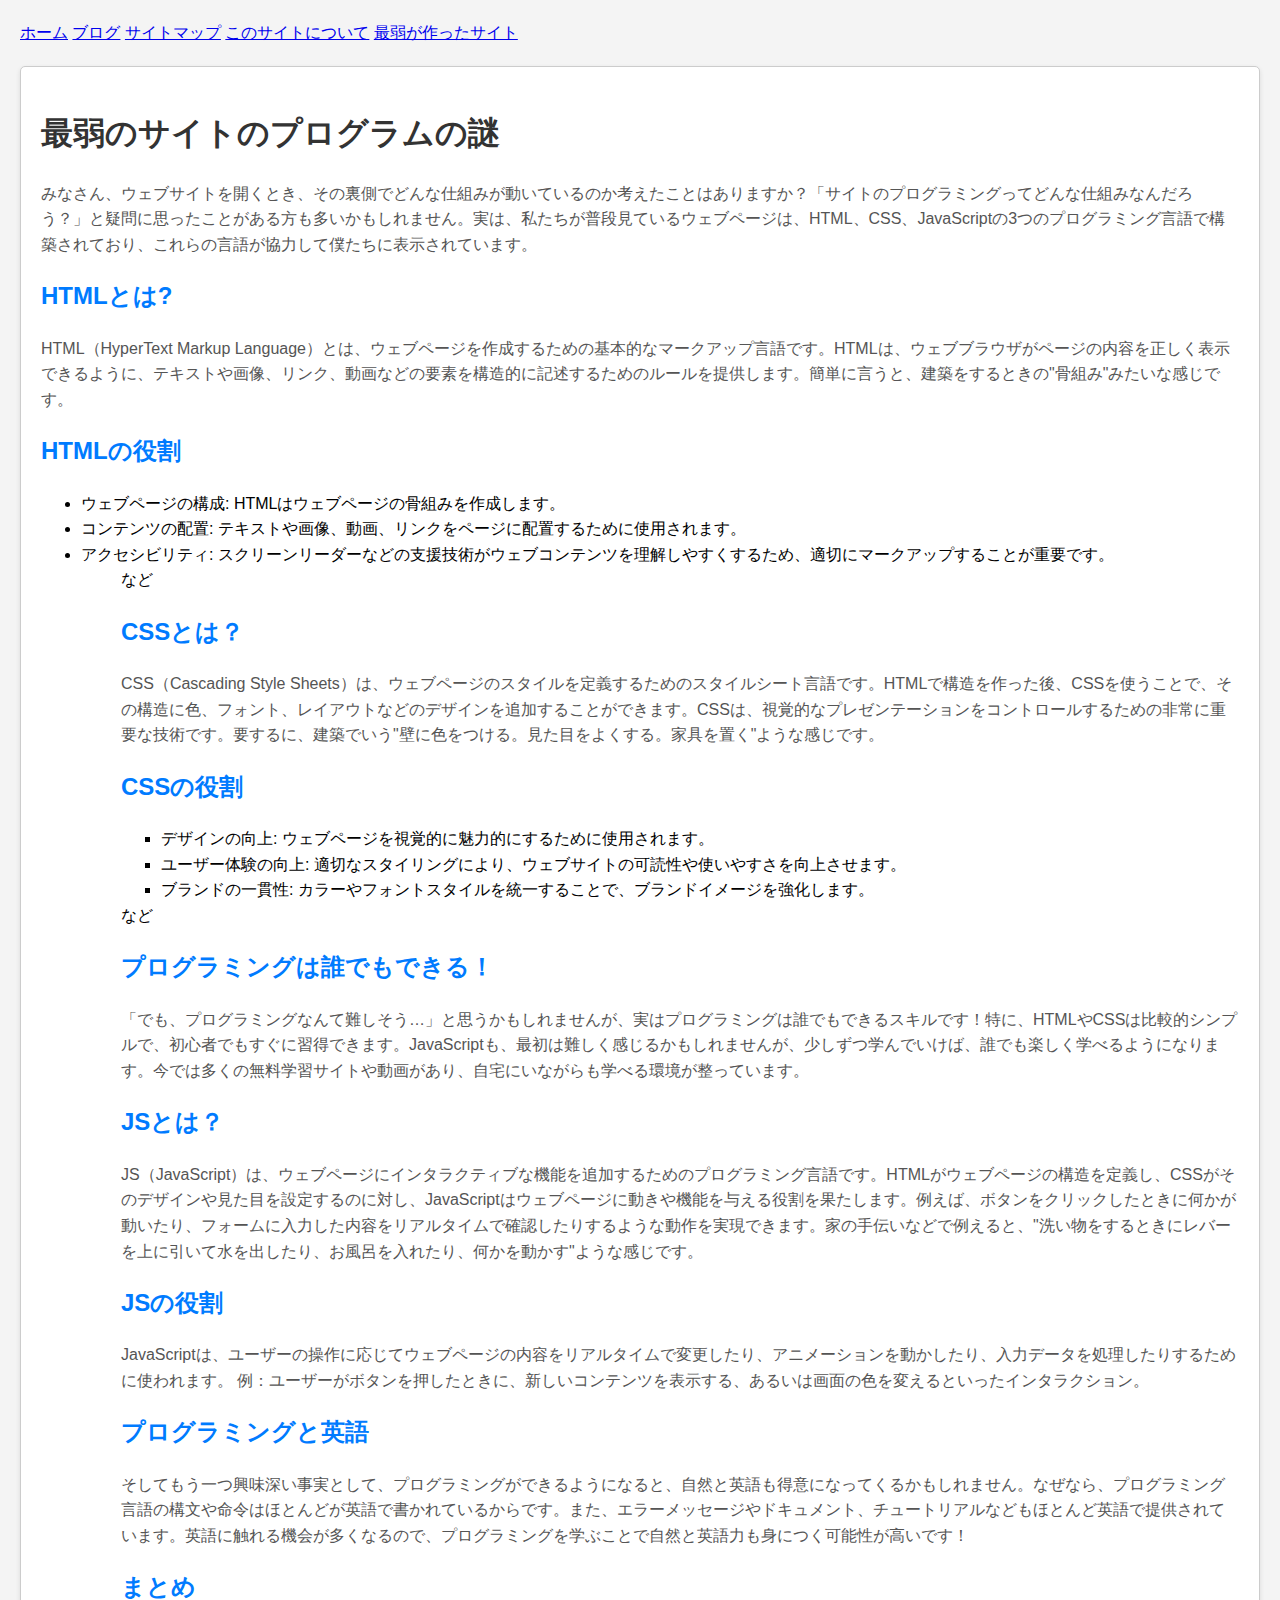
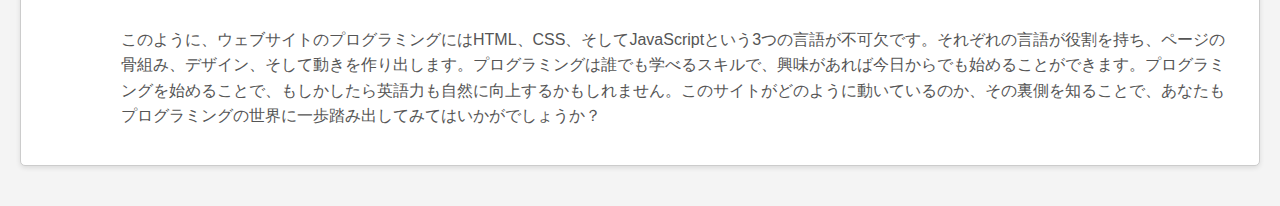
<file: himitsu.html>
<!DOCTYPE html>
<html lang="ja">
<head>
    <meta charset="UTF-8">
    <meta name="viewport" content="width=device-width, initial-scale=1.0">
    <title>最弱のサイトのプログラムの謎</title>
    <link rel="stylesheet"> <!-- CSSファイルはなし -->
</head>
<body>
  <!-- サイドバー -->
  <div id="sidebar" class="sidebar">
    <a href="https://mysite.f5.si/">ホーム</a>
    <a href="https://blog-mysite.f5.si" class="href1">ブログ</a>
    <a href="#" class="href2">サイトマップ</a>
    <a href="#" class="href3">このサイトについて</a>
    <a href="https://mysite-made.f5.si" class="href4">最弱が作ったサイト</a>
  </div>
    <div class="article">
        <h1>最弱のサイトのプログラムの謎</h1>
        <p>みなさん、ウェブサイトを開くとき、その裏側でどんな仕組みが動いているのか考えたことはありますか？「サイトのプログラミングってどんな仕組みなんだろう？」と疑問に思ったことがある方も多いかもしれません。実は、私たちが普段見ているウェブページは、HTML、CSS、JavaScriptの3つのプログラミング言語で構築されており、これらの言語が協力して僕たちに表示されています。</p>
      <h2>HTMLとは?</h2>
      <p>HTML（HyperText Markup Language）とは、ウェブページを作成するための基本的なマークアップ言語です。HTMLは、ウェブブラウザがページの内容を正しく表示できるように、テキストや画像、リンク、動画などの要素を構造的に記述するためのルールを提供します。簡単に言うと、建築をするときの"骨組み"みたいな感じです。</p>
      <h2>HTMLの役割</h2>
      <p><ul>
      <li>ウェブページの構成: HTMLはウェブページの骨組みを作成します。</li>
      <li>コンテンツの配置: テキストや画像、動画、リンクをページに配置するために使用されます。</li>
      <li>アクセシビリティ: スクリーンリーダーなどの支援技術がウェブコンテンツを理解しやすくするため、適切にマークアップすることが重要です。</li><ul>など</p>
      <h2>CSSとは？</h2>
      <p>CSS（Cascading Style Sheets）は、ウェブページのスタイルを定義するためのスタイルシート言語です。HTMLで構造を作った後、CSSを使うことで、その構造に色、フォント、レイアウトなどのデザインを追加することができます。CSSは、視覚的なプレゼンテーションをコントロールするための非常に重要な技術です。要するに、建築でいう"壁に色をつける。見た目をよくする。家具を置く"ような感じです。</p>
      <h2>CSSの役割</h2>
      <p><ul>
      <li>デザインの向上: ウェブページを視覚的に魅力的にするために使用されます。</li>
      <li>ユーザー体験の向上: 適切なスタイリングにより、ウェブサイトの可読性や使いやすさを向上させます。</li>
      <li>ブランドの一貫性: カラーやフォントスタイルを統一することで、ブランドイメージを強化します。</li>
      </ul>など</p>
      <h2>プログラミングは誰でもできる！</h2>
        <p>「でも、プログラミングなんて難しそう…」と思うかもしれませんが、実はプログラミングは誰でもできるスキルです！特に、HTMLやCSSは比較的シンプルで、初心者でもすぐに習得できます。JavaScriptも、最初は難しく感じるかもしれませんが、少しずつ学んでいけば、誰でも楽しく学べるようになります。今では多くの無料学習サイトや動画があり、自宅にいながらも学べる環境が整っています。</p>
      <h2>JSとは？</h2>
      <p>JS（JavaScript）は、ウェブページにインタラクティブな機能を追加するためのプログラミング言語です。HTMLがウェブページの構造を定義し、CSSがそのデザインや見た目を設定するのに対し、JavaScriptはウェブページに動きや機能を与える役割を果たします。例えば、ボタンをクリックしたときに何かが動いたり、フォームに入力した内容をリアルタイムで確認したりするような動作を実現できます。家の手伝いなどで例えると、"洗い物をするときにレバーを上に引いて水を出したり、お風呂を入れたり、何かを動かす"ような感じです。</p>
      <h2>JSの役割</h2>  
      <p>JavaScriptは、ユーザーの操作に応じてウェブページの内容をリアルタイムで変更したり、アニメーションを動かしたり、入力データを処理したりするために使われます。
例：ユーザーがボタンを押したときに、新しいコンテンツを表示する、あるいは画面の色を変えるといったインタラクション。</p>
      <h2>プログラミングと英語</h2>
        <p>そしてもう一つ興味深い事実として、プログラミングができるようになると、自然と英語も得意になってくるかもしれません。なぜなら、プログラミング言語の構文や命令はほとんどが英語で書かれているからです。また、エラーメッセージやドキュメント、チュートリアルなどもほとんど英語で提供されています。英語に触れる機会が多くなるので、プログラミングを学ぶことで自然と英語力も身につく可能性が高いです！</p>

        <h2>まとめ</h2>
        <p>このように、ウェブサイトのプログラミングにはHTML、CSS、そしてJavaScriptという3つの言語が不可欠です。それぞれの言語が役割を持ち、ページの骨組み、デザイン、そして動きを作り出します。プログラミングは誰でも学べるスキルで、興味があれば今日からでも始めることができます。プログラミングを始めることで、もしかしたら英語力も自然に向上するかもしれません。このサイトがどのように動いているのか、その裏側を知ることで、あなたもプログラミングの世界に一歩踏み出してみてはいかがでしょうか？</p>
    </div>
</body>
     <style>
               body {
            font-family: Arial, sans-serif;
            line-height: 1.6;
            background-color: #f4f4f4;
            margin: 0;
            padding: 20px;
        }

        .article {
            background-color: #fff;
            border: 1px solid #ccc;
            border-radius: 5px;
            padding: 20px;
            margin: 20px 0;
            box-shadow: 0 2px 5px rgba(0, 0, 0, 0.1);
        }

        h1 {
            color: #333;
        }

        h2 {
            color: #007BFF;
        }
h3{
  color:#007BFF;
}
        p {
            color: #555;
        }
 </style>
</html>
</file>
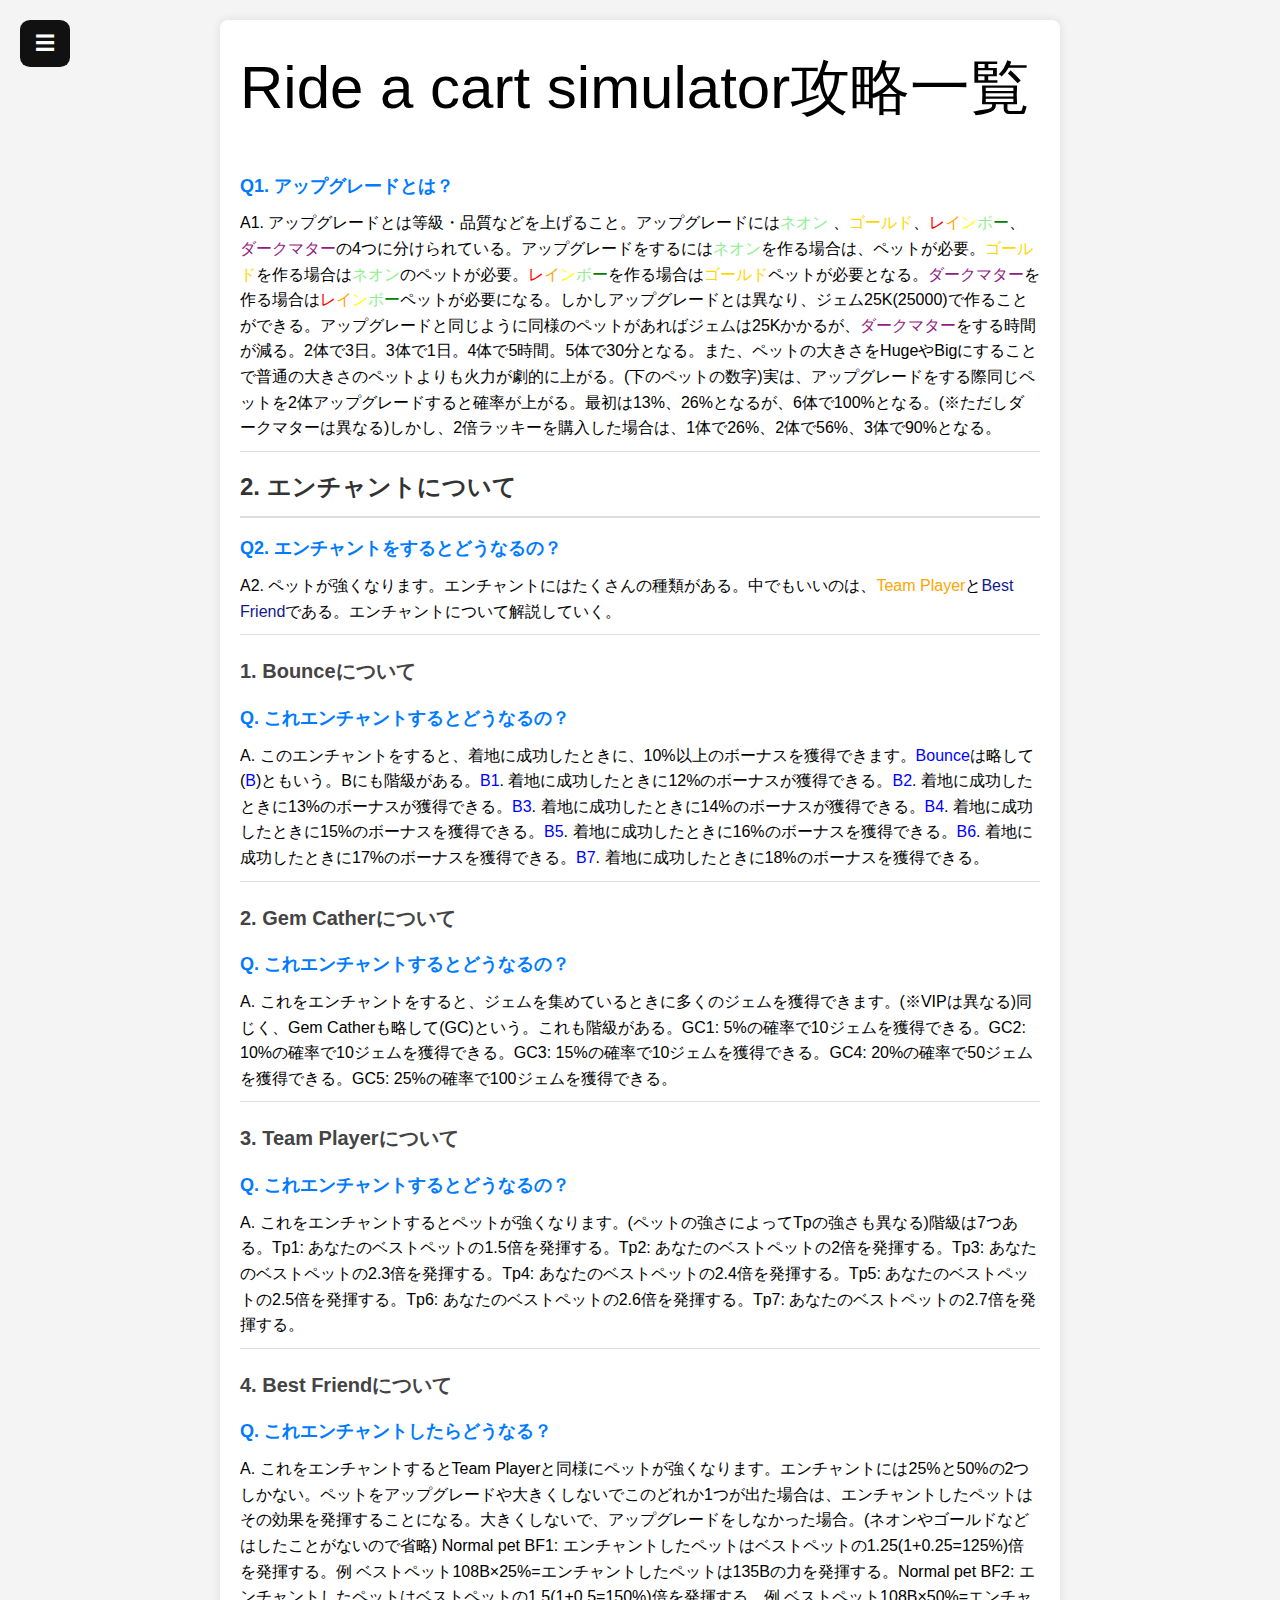
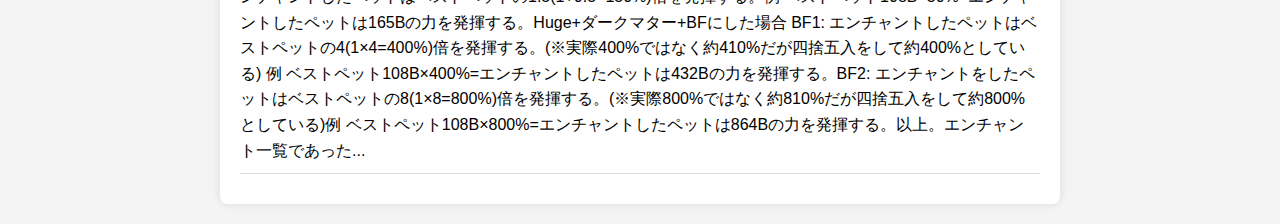
<file: Ride.html>
<!DOCTYPE html>
<html lang="ja">
<head>
    <meta charset="UTF-8">
    <meta name="viewport" content="width=device-width, initial-scale=1.0">
    <title>ペットのアップグレードとエンチャント</title>
    <link rel="stylesheet" href="ride.css">
</head>
<body>
    <div class="container">
      <header>Ride a cart simulator攻略一覧</header>　
       <div id="sidebar" class="sidebar">
    <a href="https://mysite.f5.si">ホーム</a>
    <a href="#" class="href1">お知らせ</a>
    <a href="#" class="href2">サイトマップ</a>
    <a href="#" class="href3">このサイトについて</a>
         <a href="https://blog-mysite.f5.si">ブログ</a>
      <h1>1. アップグレードについて</h1>
      </div>
      <!-- サイドバーを開閉するボタン -->
  <button class="open-btn" id="toggleButton" onclick="toggleSidebar()">☰</button>
        <div class="qa-section">
            <div class="question" onclick="toggleAnswer(this)">Q1. アップグレードとは？</div>
          <div class="answer">A1. アップグレードとは等級・品質などを上げること。アップグレードには<span style="color:lightgreen;">ネオン</span> 、<span style="color:gold;">ゴールド</span>、<span style="color:red;">レ</span><span style="color:orange;">イ</span><span style="color:yellow;">ン</span><span style="color:lightgreen;">ボ</span><span style="color:green;">ー</span>、<span style="color:#911d80;">ダークマター</span>の4つに分けられている。アップグレードをするには<span style="color:lightgreen;">ネオン</span>を作る場合は、ペットが必要。<span class="span1">ゴールド</span>を作る場合は<span class="span4">ネオン</span>のペットが必要。<span style="color:red;">レ</span><span style="color:orange;">イ</span><span style="color:yellow;">ン</span><span style="color:lightgreen;">ボ</span><span style="color:green;">ー</span>を作る場合は<span class="span1">ゴールド</span>ペットが必要となる。<span class="span2">ダークマター</span>を作る場合は<span style="color:red;">レ</span><span style="color:orange;">イ</span><span style="color:yellow;">ン</span><span style="color:lightgreen;">ボ</span><span style="color:green;">ー</span>ペットが必要になる。しかしアップグレードとは異なり、ジェム25K(25000)で作ることができる。アップグレードと同じように同様のペットがあればジェムは25Kかかるが、<span class="span2">ダークマター</span>をする時間が減る。2体で3日。3体で1日。4体で5時間。5体で30分となる。また、ペットの大きさをHugeやBigにすることで普通の大きさのペットよりも火力が劇的に上がる。(下のペットの数字)実は、アップグレードをする際同じペットを2体アップグレードすると確率が上がる。最初は13%、26%となるが、6体で100%となる。(※ただしダークマターは異なる)しかし、2倍ラッキーを購入した場合は、1体で26%、2体で56%、3体で90%となる。</div>
        </div>
        <h1>2. エンチャントについて</h1>
        <div class="qa-section">
            <div class="question" onclick="toggleAnswer(this)">Q2. エンチャントをするとどうなるの？</div>
          <div class="answer">A2. ペットが強くなります。エンチャントにはたくさんの種類がある。中でもいいのは、<span class="span3">Team Player</span>と<span class="span5">Best Friend</span>である。エンチャントについて解説していく。</div>
        </div>
        <h2>1. Bounceについて</h2>
        <div class="qa-section">
            <div class="question" onclick="toggleAnswer(this)">Q. これエンチャントするとどうなるの？</div>
          <div class="answer">A. このエンチャントをすると、着地に成功したときに、10%以上のボーナスを獲得できます。<span class="span6">Bounce</span>は略して(<span class="span6">B</span>)ともいう。Bにも階級がある。<span class="span6">B1</span>. 着地に成功したときに12%のボーナスが獲得できる。<span class="span6">B2</span>. 着地に成功したときに13%のボーナスが獲得できる。<span class="span6">B3</span>. 着地に成功したときに14%のボーナスが獲得できる。<span class="span6">B4</span>. 着地に成功したときに15%のボーナスを獲得できる。<span class="span6">B5</span>. 着地に成功したときに16%のボーナスを獲得できる。<span class="span6">B6</span>. 着地に成功したときに17%のボーナスを獲得できる。<span class="span6">B7</span>. 着地に成功したときに18%のボーナスを獲得できる。</div>
        </div>
        <h2>2. Gem Catherについて</h2>
        <div class="qa-section">
            <div class="question" onclick="toggleAnswer(this)">Q. これエンチャントするとどうなるの？</div>
            <div class="answer">A. これをエンチャントをすると、ジェムを集めているときに多くのジェムを獲得できます。(※VIPは異なる)同じく、Gem Catherも略して(GC)という。これも階級がある。GC1: 5%の確率で10ジェムを獲得できる。GC2: 10%の確率で10ジェムを獲得できる。GC3: 15%の確率で10ジェムを獲得できる。GC4: 20%の確率で50ジェムを獲得できる。GC5: 25%の確率で100ジェムを獲得できる。</div>
        </div>
        <h2>3. Team Playerについて</h2>
        <div class="qa-section">
            <div class="question" onclick="toggleAnswer(this)">Q. これエンチャントするとどうなるの？</div>
            <div class="answer">A. これをエンチャントするとペットが強くなります。(ペットの強さによってTpの強さも異なる)階級は7つある。Tp1: あなたのベストペットの1.5倍を発揮する。Tp2: あなたのベストペットの2倍を発揮する。Tp3: あなたのベストペットの2.3倍を発揮する。Tp4: あなたのベストペットの2.4倍を発揮する。Tp5: あなたのベストペットの2.5倍を発揮する。Tp6: あなたのベストペットの2.6倍を発揮する。Tp7: あなたのベストペットの2.7倍を発揮する。</div>
        </div>
        <h2>4. Best Friendについて</h2>
        <div class="qa-section">
            <div class="question" onclick="toggleAnswer(this)">Q. これエンチャントしたらどうなる？</div>
            <div class="answer">A. これをエンチャントするとTeam Playerと同様にペットが強くなります。エンチャントには25%と50%の2つしかない。ペットをアップグレードや大きくしないでこのどれか1つが出た場合は、エンチャントしたペットはその効果を発揮することになる。大きくしないで、アップグレードをしなかった場合。(ネオンやゴールドなどはしたことがないので省略) Normal pet BF1: エンチャントしたペットはベストペットの1.25(1+0.25=125%)倍を発揮する。例 ベストペット108B×25%=エンチャントしたペットは135Bの力を発揮する。Normal pet BF2: エンチャントしたペットはベストペットの1.5(1+0.5=150%)倍を発揮する。例 ベストペット108B×50%=エンチャントしたペットは165Bの力を発揮する。Huge+ダークマター+BFにした場合 BF1: エンチャントしたペットはベストペットの4(1×4=400%)倍を発揮する。(※実際400%ではなく約410%だが四捨五入をして約400%としている) 例 ベストペット108B×400%=エンチャントしたペットは432Bの力を発揮する。BF2: エンチャントをしたペットはベストペットの8(1×8=800%)倍を発揮する。(※実際800%ではなく約810%だが四捨五入をして約800%としている)例 ベストペット108B×800%=エンチャントしたペットは864Bの力を発揮する。以上。エンチャント一覧であった...</div>
        </div>
    </div>
    <script>function toggleSidebar() {
      var sidebar = document.getElementById("sidebar");
      var toggleButton = document.getElementById("toggleButton");

      if (sidebar.classList.contains("open")) {
        sidebar.classList.remove("open");  // サイドバーを閉じる
        toggleButton.innerHTML = "☰";     // ボタンを「☰」に戻す
      } else {
        sidebar.classList.add("open");     // サイドバーを開く
        toggleButton.innerHTML = "×";      // ボタンを「×」に変更
      }
    }</script>
</body>
</html>
</file>
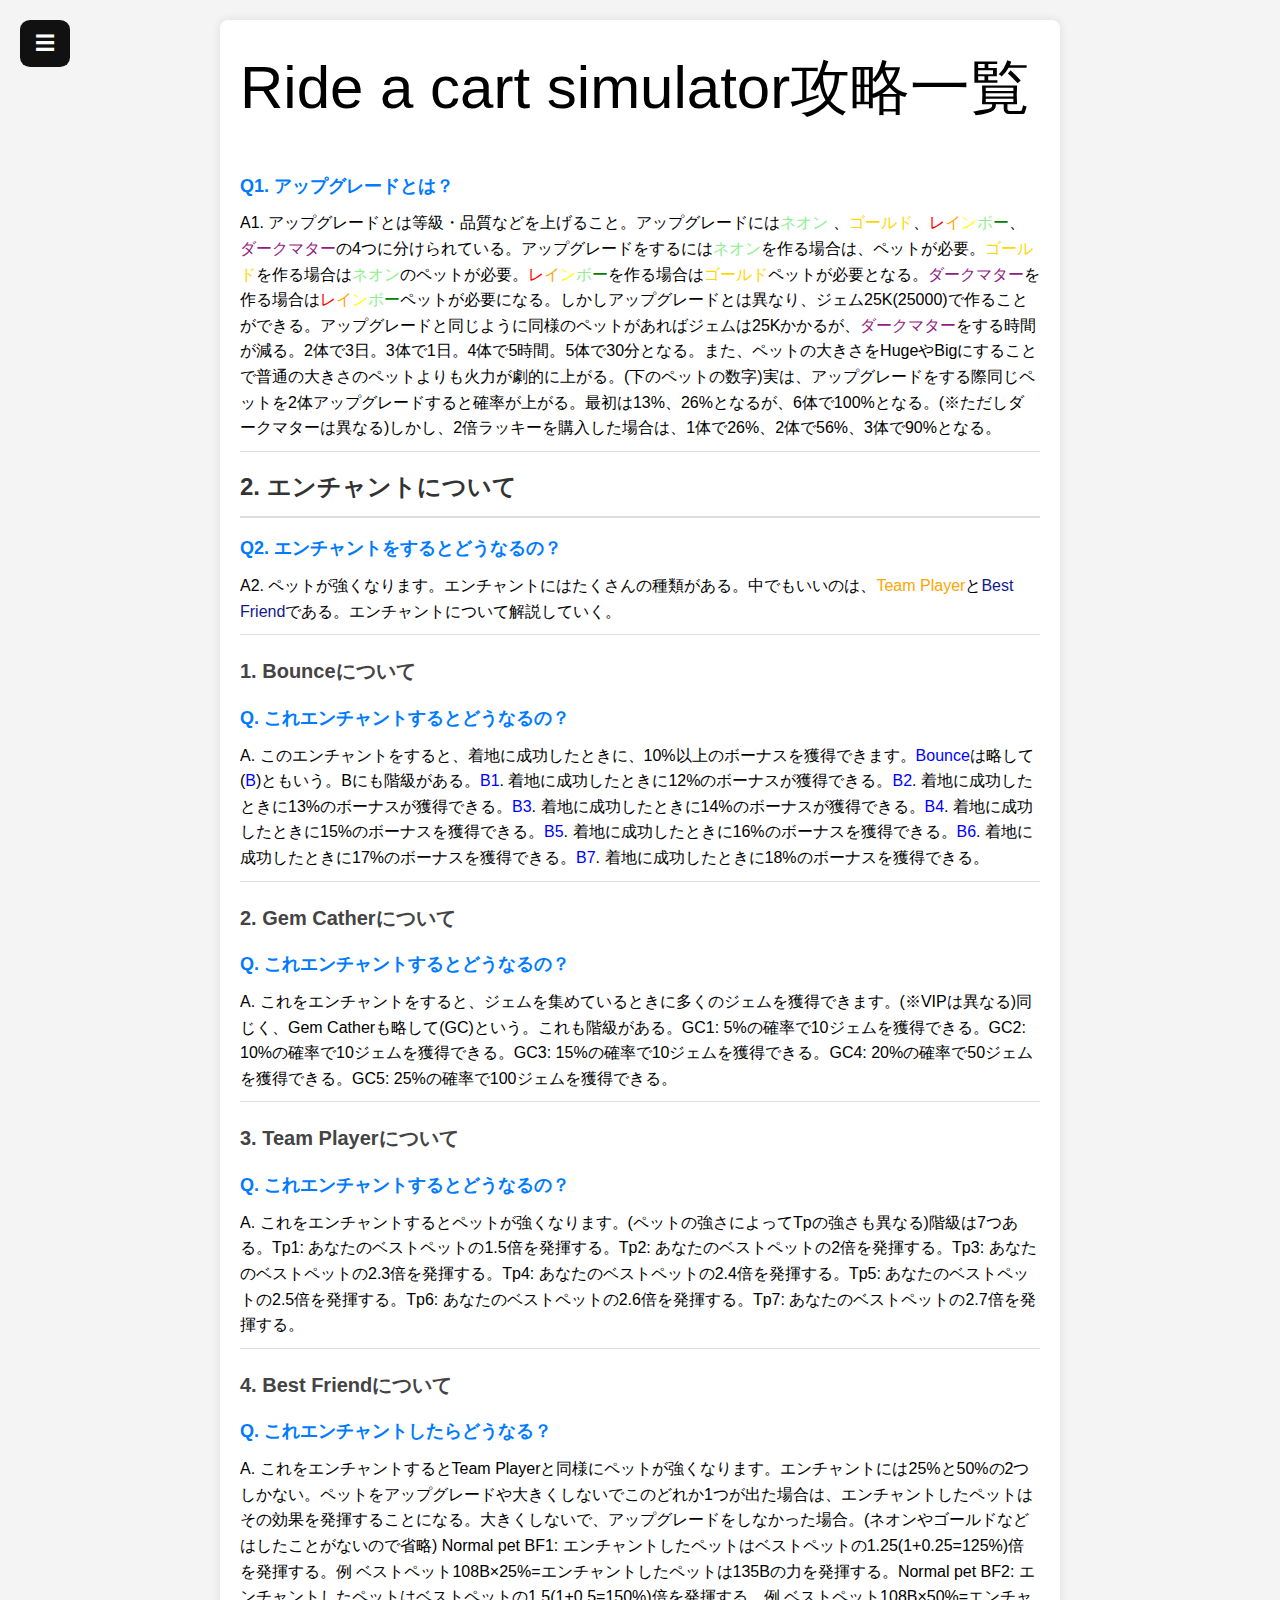
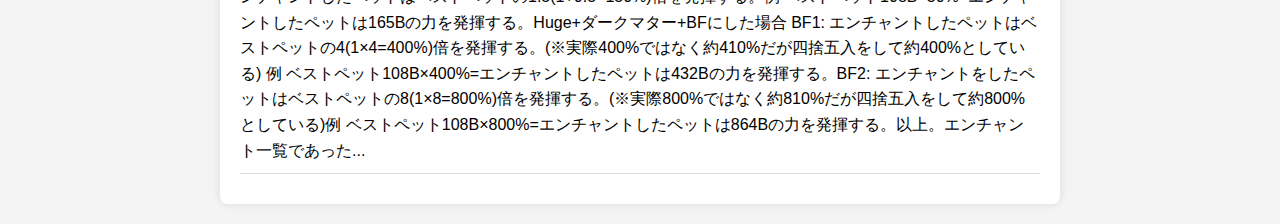
<file: blog/Ride.html>
<!DOCTYPE html>
<html lang="ja">
<head>
    <meta charset="UTF-8">
    <meta name="viewport" content="width=device-width, initial-scale=1.0">
    <title>ペットのアップグレードとエンチャント</title>
    <link rel="stylesheet">
</head>
    
<body>
    <div class="container">
      <header>Ride a cart simulator攻略一覧</header>　
       <div id="sidebar" class="sidebar">
    <a href="https://mysite.f5.si">ホーム</a>
    <a href="#" class="href1">お知らせ</a>
    <a href="#" class="href2">サイトマップ</a>
    <a href="#" class="href3">このサイトについて</a>
         <a href="https://blog-mysite.f5.si">ブログ</a>
      <h1>1. アップグレードについて</h1>
      </div>
      <!-- サイドバーを開閉するボタン -->
  <button class="open-btn" id="toggleButton" onclick="toggleSidebar()">☰</button>
        <div class="qa-section">
            <div class="question" onclick="toggleAnswer(this)">Q1. アップグレードとは？</div>
          <div class="answer">A1. アップグレードとは等級・品質などを上げること。アップグレードには<span style="color:lightgreen;">ネオン</span> 、<span style="color:gold;">ゴールド</span>、<span style="color:red;">レ</span><span style="color:orange;">イ</span><span style="color:yellow;">ン</span><span style="color:lightgreen;">ボ</span><span style="color:green;">ー</span>、<span style="color:#911d80;">ダークマター</span>の4つに分けられている。アップグレードをするには<span style="color:lightgreen;">ネオン</span>を作る場合は、ペットが必要。<span class="span1">ゴールド</span>を作る場合は<span class="span4">ネオン</span>のペットが必要。<span style="color:red;">レ</span><span style="color:orange;">イ</span><span style="color:yellow;">ン</span><span style="color:lightgreen;">ボ</span><span style="color:green;">ー</span>を作る場合は<span class="span1">ゴールド</span>ペットが必要となる。<span class="span2">ダークマター</span>を作る場合は<span style="color:red;">レ</span><span style="color:orange;">イ</span><span style="color:yellow;">ン</span><span style="color:lightgreen;">ボ</span><span style="color:green;">ー</span>ペットが必要になる。しかしアップグレードとは異なり、ジェム25K(25000)で作ることができる。アップグレードと同じように同様のペットがあればジェムは25Kかかるが、<span class="span2">ダークマター</span>をする時間が減る。2体で3日。3体で1日。4体で5時間。5体で30分となる。また、ペットの大きさをHugeやBigにすることで普通の大きさのペットよりも火力が劇的に上がる。(下のペットの数字)実は、アップグレードをする際同じペットを2体アップグレードすると確率が上がる。最初は13%、26%となるが、6体で100%となる。(※ただしダークマターは異なる)しかし、2倍ラッキーを購入した場合は、1体で26%、2体で56%、3体で90%となる。</div>
        </div>
        <h1>2. エンチャントについて</h1>
        <div class="qa-section">
            <div class="question" onclick="toggleAnswer(this)">Q2. エンチャントをするとどうなるの？</div>
          <div class="answer">A2. ペットが強くなります。エンチャントにはたくさんの種類がある。中でもいいのは、<span class="span3">Team Player</span>と<span class="span5">Best Friend</span>である。エンチャントについて解説していく。</div>
        </div>
        <h2>1. Bounceについて</h2>
        <div class="qa-section">
            <div class="question" onclick="toggleAnswer(this)">Q. これエンチャントするとどうなるの？</div>
          <div class="answer">A. このエンチャントをすると、着地に成功したときに、10%以上のボーナスを獲得できます。<span class="span6">Bounce</span>は略して(<span class="span6">B</span>)ともいう。Bにも階級がある。<span class="span6">B1</span>. 着地に成功したときに12%のボーナスが獲得できる。<span class="span6">B2</span>. 着地に成功したときに13%のボーナスが獲得できる。<span class="span6">B3</span>. 着地に成功したときに14%のボーナスが獲得できる。<span class="span6">B4</span>. 着地に成功したときに15%のボーナスを獲得できる。<span class="span6">B5</span>. 着地に成功したときに16%のボーナスを獲得できる。<span class="span6">B6</span>. 着地に成功したときに17%のボーナスを獲得できる。<span class="span6">B7</span>. 着地に成功したときに18%のボーナスを獲得できる。</div>
        </div>
        <h2>2. Gem Catherについて</h2>
        <div class="qa-section">
            <div class="question" onclick="toggleAnswer(this)">Q. これエンチャントするとどうなるの？</div>
            <div class="answer">A. これをエンチャントをすると、ジェムを集めているときに多くのジェムを獲得できます。(※VIPは異なる)同じく、Gem Catherも略して(GC)という。これも階級がある。GC1: 5%の確率で10ジェムを獲得できる。GC2: 10%の確率で10ジェムを獲得できる。GC3: 15%の確率で10ジェムを獲得できる。GC4: 20%の確率で50ジェムを獲得できる。GC5: 25%の確率で100ジェムを獲得できる。</div>
        </div>
        <h2>3. Team Playerについて</h2>
        <div class="qa-section">
            <div class="question" onclick="toggleAnswer(this)">Q. これエンチャントするとどうなるの？</div>
            <div class="answer">A. これをエンチャントするとペットが強くなります。(ペットの強さによってTpの強さも異なる)階級は7つある。Tp1: あなたのベストペットの1.5倍を発揮する。Tp2: あなたのベストペットの2倍を発揮する。Tp3: あなたのベストペットの2.3倍を発揮する。Tp4: あなたのベストペットの2.4倍を発揮する。Tp5: あなたのベストペットの2.5倍を発揮する。Tp6: あなたのベストペットの2.6倍を発揮する。Tp7: あなたのベストペットの2.7倍を発揮する。</div>
        </div>
        <h2>4. Best Friendについて</h2>
        <div class="qa-section">
            <div class="question" onclick="toggleAnswer(this)">Q. これエンチャントしたらどうなる？</div>
            <div class="answer">A. これをエンチャントするとTeam Playerと同様にペットが強くなります。エンチャントには25%と50%の2つしかない。ペットをアップグレードや大きくしないでこのどれか1つが出た場合は、エンチャントしたペットはその効果を発揮することになる。大きくしないで、アップグレードをしなかった場合。(ネオンやゴールドなどはしたことがないので省略) Normal pet BF1: エンチャントしたペットはベストペットの1.25(1+0.25=125%)倍を発揮する。例 ベストペット108B×25%=エンチャントしたペットは135Bの力を発揮する。Normal pet BF2: エンチャントしたペットはベストペットの1.5(1+0.5=150%)倍を発揮する。例 ベストペット108B×50%=エンチャントしたペットは165Bの力を発揮する。Huge+ダークマター+BFにした場合 BF1: エンチャントしたペットはベストペットの4(1×4=400%)倍を発揮する。(※実際400%ではなく約410%だが四捨五入をして約400%としている) 例 ベストペット108B×400%=エンチャントしたペットは432Bの力を発揮する。BF2: エンチャントをしたペットはベストペットの8(1×8=800%)倍を発揮する。(※実際800%ではなく約810%だが四捨五入をして約800%としている)例 ベストペット108B×800%=エンチャントしたペットは864Bの力を発揮する。以上。エンチャント一覧であった...</div>
        </div>
    </div>
    <style>
        /* style.css */
body {
    font-family: Arial, sans-serif;
    line-height: 1.6;
    background-color: #f4f4f4;
    margin: 0;
    padding: 0;
}
 /* サイドバーのスタイル */
    .sidebar {
      height: 100%;
      width: 0;  /* 初期状態では閉じる */
      position: fixed;
      top: 0;
      left: 0;
      background-color: #333333;
      overflow-x: hidden;
      transition: 0.3s;  /* 開閉時のアニメーション */
      padding-top: 60px;
    }

    /* サイドバーのリンクのスタイル */
    .sidebar a {
      padding: 15px 10px;
      text-decoration: none;
      font-size: 18px;
      color: white;
      display: block;
      transition: 0.2s;
    }

    .sidebar a:hover {
      background-color: #575757;
    }

    /* サイドバーを開閉するボタン */
    .open-btn {
      font-size: 20px;
      cursor: pointer;
      background-color: #111;
      color: white;
      border: none;
      padding: 10px 15px;
      position: fixed;
      top: 20px;
      left: 20px;
      border-radius:20%;
    }
    /* サイドバーが開いている時のスタイル */
    .sidebar.open {
      width: 250px;
}
header{
  font-size:60px;
  font-weight:170px;
}
.container {
    max-width: 800px;
    margin: 20px auto;
    padding: 20px;
    background: #fff;
    box-shadow: 0 0 10px rgba(0, 0, 0, 0.1);
    border-radius: 8px;
}

h1 {
    font-size: 24px;
    color: #333;
    border-bottom: 2px solid #ddd;
    padding-bottom: 10px;
}

h2 {
    font-size: 20px;
    color: #444;
    margin-top: 20px;
}

.qa-section {
    margin: 10px 0;
}

.question {
    font-size: 18px;
    font-weight: bold;
    color: #007BFF;
    cursor: pointer;
    transition: color 0.3s ease;
}

.question:hover {
    color: #0056b3;
}

.answer {
    
    font-size: 16px;
    padding: 10px 0;
    border-bottom: 1px solid #ddd;
    margin-bottom: 10px;
    transition: all 0.3s ease;
}
.span1{
  color:gold;
}
.span2{
  color:#911d80;
}
.span3{
  color:orange;
}
.span4{
  color:lightgreen;
}
.span5{
  color:#0e1a8a;
}
.span6{
  color:blue;
}
 /* サイドバーのスタイル */
    .sidebar {
      height: 100%;
      width: 0;  /* 初期状態では閉じる */
      position: fixed;
      top: 0;
      left: 0;
      background-color: #333333;
      overflow-x: hidden;
      transition: 0.3s;  /* 開閉時のアニメーション */
      padding-top: 60px;
    }
    </style>
    <script>function toggleSidebar() {
      var sidebar = document.getElementById("sidebar");
      var toggleButton = document.getElementById("toggleButton");

      if (sidebar.classList.contains("open")) {
        sidebar.classList.remove("open");  // サイドバーを閉じる
        toggleButton.innerHTML = "☰";     // ボタンを「☰」に戻す
      } else {
        sidebar.classList.add("open");     // サイドバーを開く
        toggleButton.innerHTML = "×";      // ボタンを「×」に変更
      }
    }</script>
</body>
</html>
</file>
<file: ride.css>
/* style.css */
body {
    font-family: Arial, sans-serif;
    line-height: 1.6;
    background-color: #f4f4f4;
    margin: 0;
    padding: 0;
}
 /* サイドバーのスタイル */
    .sidebar {
      height: 100%;
      width: 0;  /* 初期状態では閉じる */
      position: fixed;
      top: 0;
      left: 0;
      background-color: #333333;
      overflow-x: hidden;
      transition: 0.3s;  /* 開閉時のアニメーション */
      padding-top: 60px;
    }

    /* サイドバーのリンクのスタイル */
    .sidebar a {
      padding: 15px 10px;
      text-decoration: none;
      font-size: 18px;
      color: white;
      display: block;
      transition: 0.2s;
    }

    .sidebar a:hover {
      background-color: #575757;
    }

    /* サイドバーを開閉するボタン */
    .open-btn {
      font-size: 20px;
      cursor: pointer;
      background-color: #111;
      color: white;
      border: none;
      padding: 10px 15px;
      position: fixed;
      top: 20px;
      left: 20px;
      border-radius:20%;
    }
    /* サイドバーが開いている時のスタイル */
    .sidebar.open {
      width: 250px;
}
header{
  font-size:60px;
  font-weight:170px;
}
.container {
    max-width: 800px;
    margin: 20px auto;
    padding: 20px;
    background: #fff;
    box-shadow: 0 0 10px rgba(0, 0, 0, 0.1);
    border-radius: 8px;
}

h1 {
    font-size: 24px;
    color: #333;
    border-bottom: 2px solid #ddd;
    padding-bottom: 10px;
}

h2 {
    font-size: 20px;
    color: #444;
    margin-top: 20px;
}

.qa-section {
    margin: 10px 0;
}

.question {
    font-size: 18px;
    font-weight: bold;
    color: #007BFF;
    cursor: pointer;
    transition: color 0.3s ease;
}

.question:hover {
    color: #0056b3;
}

.answer {
    
    font-size: 16px;
    padding: 10px 0;
    border-bottom: 1px solid #ddd;
    margin-bottom: 10px;
    transition: all 0.3s ease;
}
.span1{
  color:gold;
}
.span2{
  color:#911d80;
}
.span3{
  color:orange;
}
.span4{
  color:lightgreen;
}
.span5{
  color:#0e1a8a;
}
.span6{
  color:blue;
}
 /* サイドバーのスタイル */
    .sidebar {
      height: 100%;
      width: 0;  /* 初期状態では閉じる */
      position: fixed;
      top: 0;
      left: 0;
      background-color: #333333;
      overflow-x: hidden;
      transition: 0.3s;  /* 開閉時のアニメーション */
      padding-top: 60px;
    }
</file>
